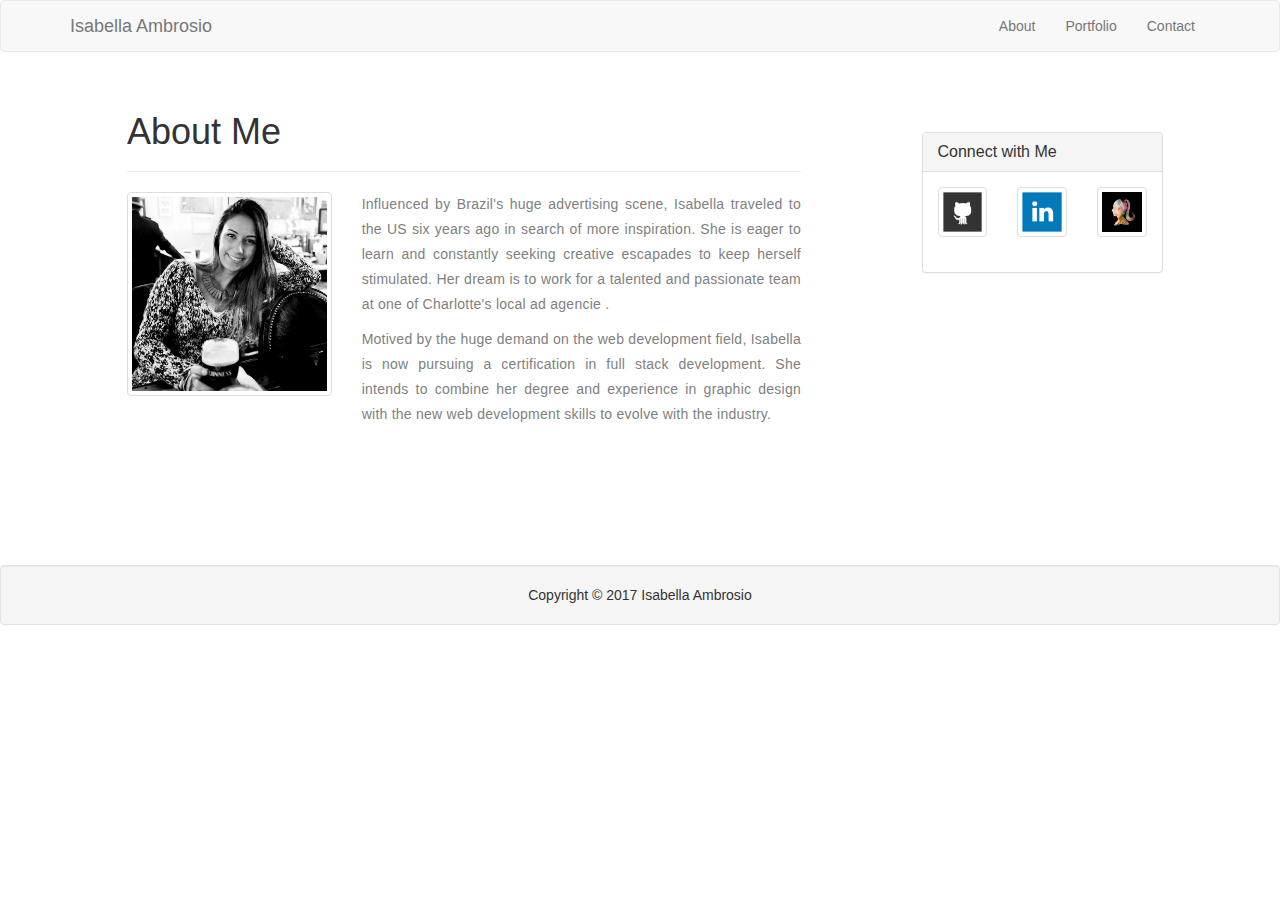
<file: index.html>
<!DOCTYPE html>
<html lang="en-us">

<head>

    <meta charset="UTF-8">
    <meta name="viewport" content="width=device-width, initial-scale=1">

    <title>Bootstrap 101 Template</title>

    <!-- Bootstrap CDN -->

    <link rel="stylesheet" href="css/style.css" type="text/css">
    <link rel="stylesheet" href="https://maxcdn.bootstrapcdn.com/bootstrap/3.3.6/css/bootstrap.min.css">
    <link rel="shortcut icon" href="images/bella-profile.ico" type="image/x-icon">

</head>

<body>
    <nav class="navbar navbar-default">
        <div class="container">
            <div class="navbar-header">
                <a class="navbar-brand" href="index.html">Isabella Ambrosio</a>
            </div>
            <div class="collapse navbar-collapse" id="bs-example-navbar-collapse-1">
                <ul class="nav navbar-nav navbar-right">
                    <li><a href="index.html">About</a></li>
                    <li><a href="portfolio.html">Portfolio</a></li>
                    <li><a href="contact.html">Contact</a></li>
                </ul>
            </div>
        </div>
    </nav>

    <div class="container">
        <div class="main-section">

            <div class="row">
                <div class="col-md-8" id="profile">
                    <div class="page-header">
                        <h1>About Me</h1>
                    </div>
                    <div class="row">
                        <div class="col-md-4">
                            <img id="profile-pic" src="images/isabella.jpg" alt="Isabella Ambrosio" class="img-thumbnail">
                        </div>
                        <div class="col-md-8">
                            <p>Influenced by Brazil's huge advertising scene, Isabella traveled to the US six years ago in search of more inspiration. She is eager to learn and constantly seeking creative escapades to keep herself stimulated. Her dream is
                                to work for a talented and passionate team at one of Charlotte's local ad agencie .</p>
                            <p>Motived by the huge demand on the web development field, Isabella is now pursuing a certification in full stack development. She intends to combine her degree and experience in graphic design with the new web development skills
                                to evolve with the industry.</p>
                        </div>
                    </div>
                </div>
                <div class="row">

                    <div class="col-md-1">
                    </div>

                    <div class="col-md-3">
                        <div id="connect">
                            <div class="panel panel-default">
                                <div class="panel-heading">
                                    <h3 class="panel-title">
                                        Connect with Me
                                    </h3>
                                </div>
                                <div class="panel-body">
                                    <div class="row">
                                        <div class="col-xs-6 col-md-4">
                                            <a href="https://github.com/isabellaambrosio/isabellaambrosio.github.io" class="thumbnail"><img src="images/github-128.png" alt="GitHub"></a>
                                        </div>
                                        <div class="col-xs-6 col-md-4">
                                            <a href="hhttps://www.linkedin.com/in/isabella-ambrosio-1732b0b3/" class="thumbnail"><img src="images/linkedin-128.png" alt="LinkedIn"></a>
                                        </div>
                                        <div class="col-xs-6 col-md-4">
                                            <a href="http://www.isabellaambrosio.com/" class="thumbnail"><img src="images/bella-profile.jpg" alt="Website"></a>
                                        </div>
                                    </div>

                                </div>
                            </div>
                        </div>
                    </div>
                </div>
            </div>
        </div>
    </div>
    <footer>
        <div class="well">
            Copyright © 2017 Isabella Ambrosio
        </div>

    </footer>


    <!-- jQuery CDN -->
    <script src="https://ajax.googleapis.com/ajax/libs/jquery/1.11.3/jquery.min.js"></script>

    <!-- Bootstrap JavaScript CDN -->
    <script src="https://maxcdn.bootstrapcdn.com/bootstrap/3.3.7/js/bootstrap.min.js"></script>
</body>

</html>
</file>
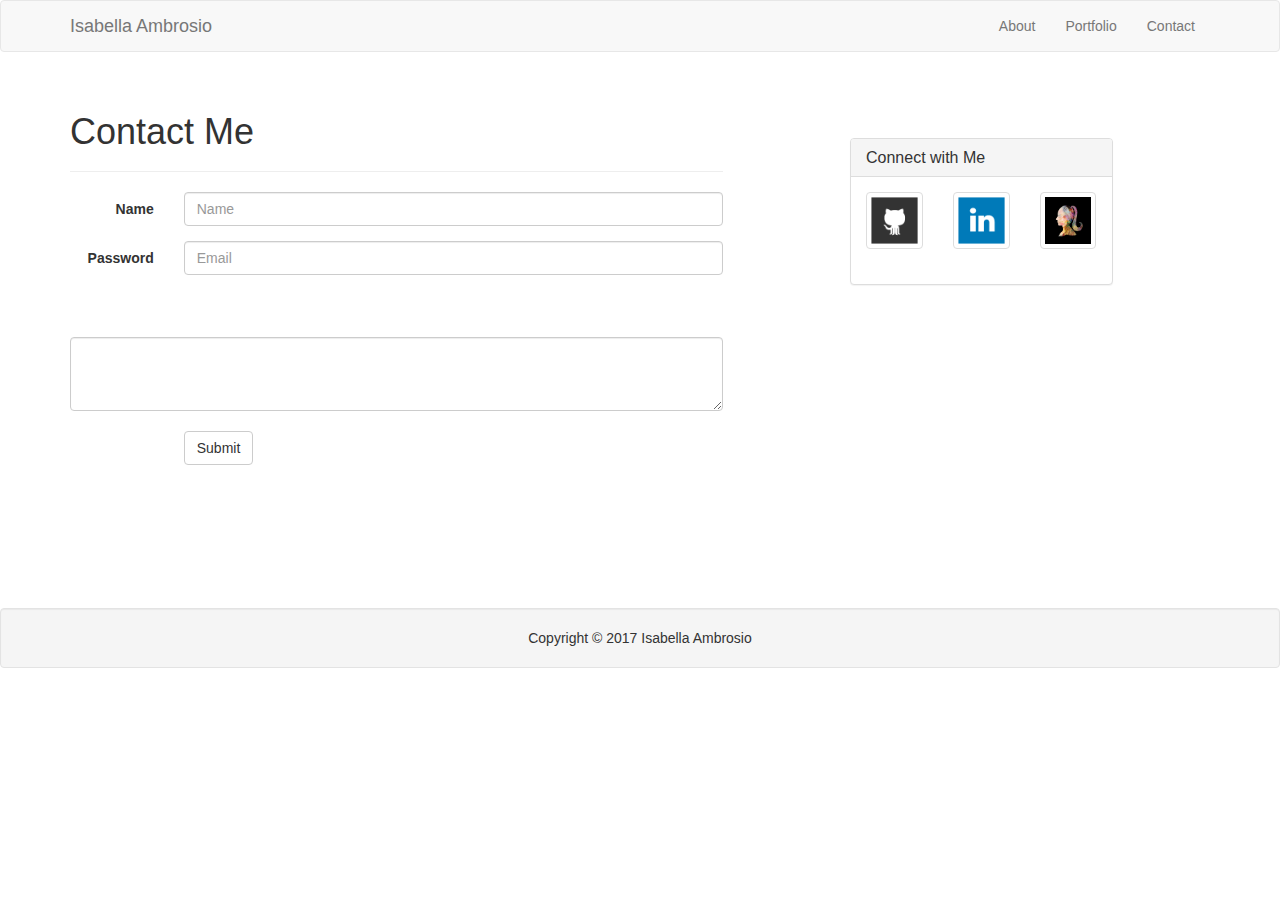
<file: contact.html>
<!DOCTYPE html>
<html lang="en-us">

<head>

    <meta charset="UTF-8">
    <meta name="viewport" content="width=device-width, initial-scale=1">

    <title>Bootstrap 101 Template</title>

    <!-- Bootstrap CDN -->
    <link rel="stylesheet" href="css/style.css" type="text/css">
    <link rel="stylesheet" href="https://maxcdn.bootstrapcdn.com/bootstrap/3.3.6/css/bootstrap.min.css">
    <link rel="shortcut icon" href="images/bella-profile.ico" type="image/x-icon">


</head>

<body>
    <nav class="navbar navbar-default">
        <div class="container">
            <div class="navbar-header">
                <a class="navbar-brand" href="index.html">Isabella Ambrosio</a>
            </div>
            <div class="collapse navbar-collapse" id="bs-example-navbar-collapse-1">
                <ul class="nav navbar-nav navbar-right">
                    <li><a href="index.html">About</a></li>
                    <li><a href="portfolio.html">Portfolio</a></li>
                    <li><a href="contact.html">Contact</a></li>
                </ul>
            </div>
        </div>
    </nav>

    <div class="container">
        <divclass="main-section">

            <div class="row">
                <div class="col-md-7">

                    <div class="page-header">
                        <h1>Contact Me</h1>
                    </div>


                    <form class="form-horizontal">
                        <div class="form-group">
                            <label for="inputName3" class="col-sm-2 control-label">Name</label>
                            <div class="col-sm-10">
                                <input type="text" class="form-control" id="inputName3" placeholder="Name">
                            </div>
                        </div>
                        <div class="form-group">
                            <label for="inputEmail3" class="col-sm-2 control-label">Password</label>
                            <div class="col-sm-10">
                                <input type="email" class="form-control" id="inputEmail3" placeholder="Email">
                            </div>
                        </div>
                        <div class="form-group">
                            <div class="col-sm-offset-2 col-sm-10">
                                <div class="checkbox">
                                    <label>
                    </div>
                </div>
            </div>
            <textarea class="form-control" rows="3"></textarea>
            <br>

            <div class="form-group">
                <div class="col-sm-offset-2 col-sm-10">
                    <button type="submit" class="btn btn-default">Submit</button>
                </div>
            </div>
        </form>
</div>
<div class="col-md-1">
                        </div>
                <div class="col-md-3">
                    <div id="connect">
                        <div class="panel panel-default">
                            <div class="panel-heading">
                                <h3 class="panel-title">
                                    Connect with Me
                                </h3>
                            </div>
                            <div class="panel-body">
                                <div class="row">
                                    <div class="col-xs-6 col-md-4">
                                        <a href="https://github.com/isabellaambrosio/isabellaambrosio.github.io" class="thumbnail"><img src="images/github-128.png" alt="GitHub"></a>
                                    </div>
                                    <div class="col-xs-6 col-md-4">
                                        <a href="hhttps://www.linkedin.com/in/isabella-ambrosio-1732b0b3/" class="thumbnail"><img src="images/linkedin-128.png" alt="LinkedIn"></a>
                                    </div>
                                    <div class="col-xs-6 col-md-4">
                                        <a href="http://www.isabellaambrosio.com/" class="thumbnail"><img src="images/bella-profile.jpg" alt="Website"></a>
                                    </div>
                                </div>

                            </div>
                        </div>
                    </div>
                </div>
                <div class="col-md-1">
                        </div>
            </div>
        </div>
    </div>
    </div>
    <footer>
        <div class="well">
            Copyright © 2017 Isabella Ambrosio
        </div>

    </footer>


    <!-- jQuery CDN -->
    <script src="https://ajax.googleapis.com/ajax/libs/jquery/1.11.3/jquery.min.js"></script>

    <!-- Bootstrap JavaScript CDN -->
    <script src="https://maxcdn.bootstrapcdn.com/bootstrap/3.3.7/js/bootstrap.min.js"></script>
</body>

</html>
</file>
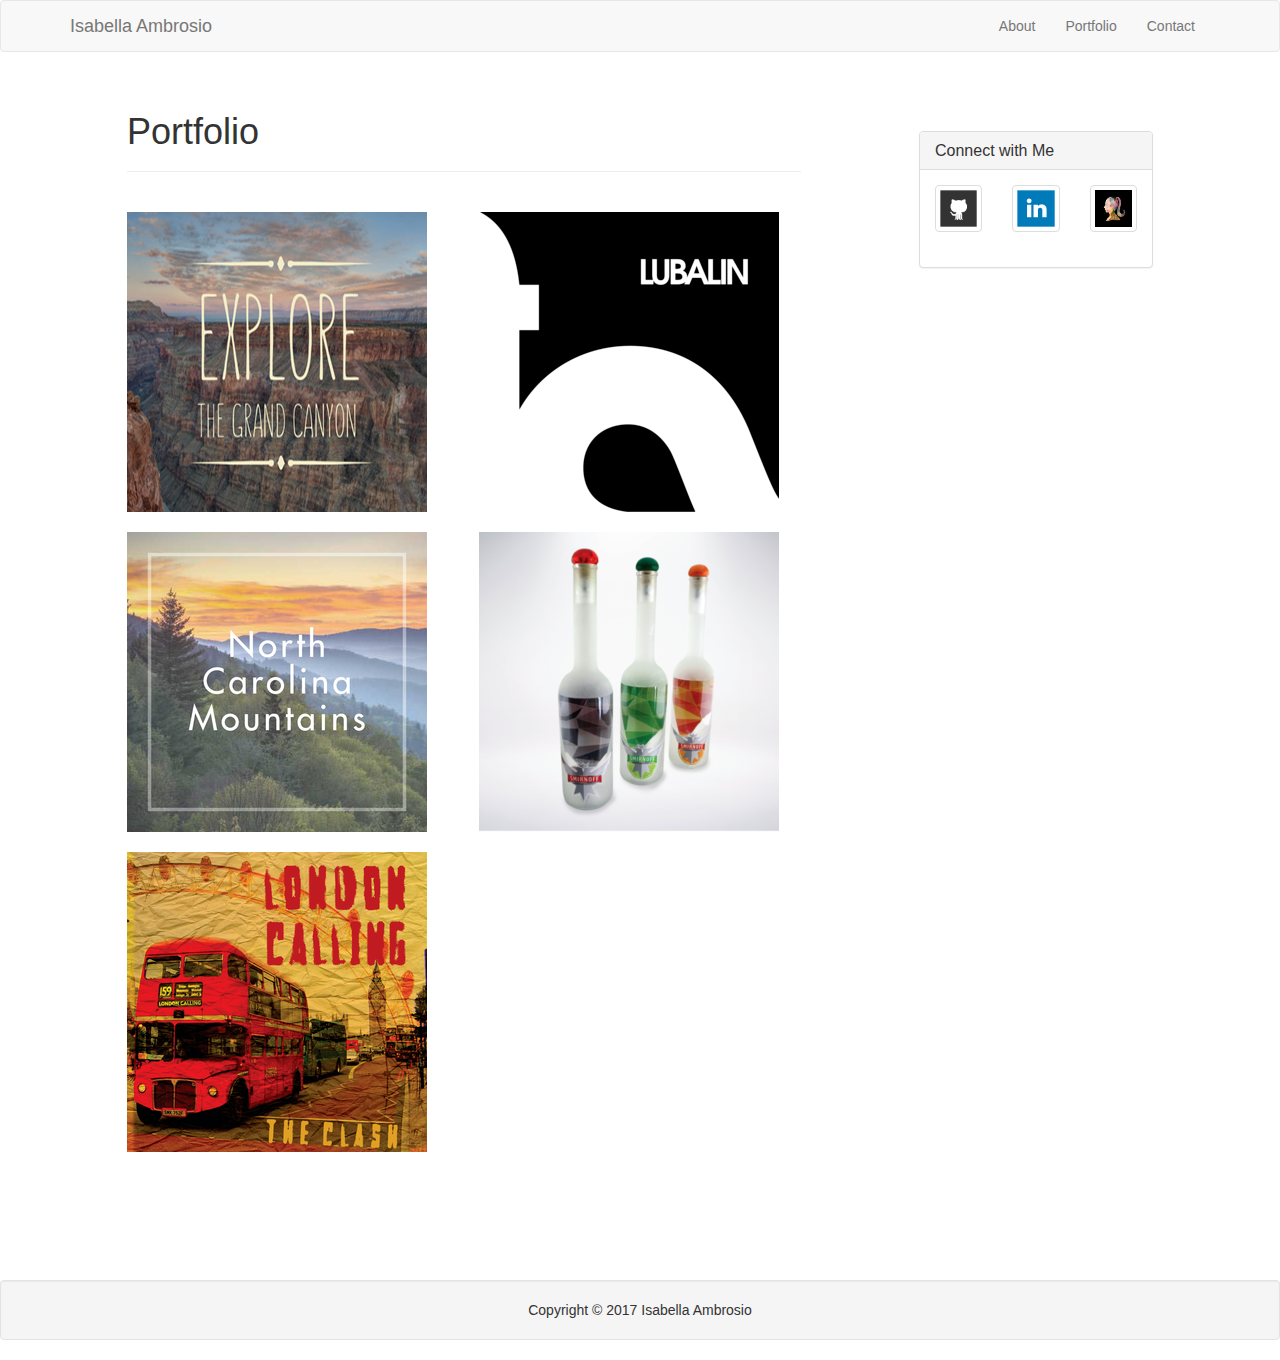
<file: portfolio.html>
<!DOCTYPE html>
<html lang="en-us">

<head>

    <meta charset="UTF-8">
    <meta name="viewport" content="width=device-width, initial-scale=1">

    <title>Bootstrap 101 Template</title>

    <!-- Bootstrap CDN -->
    <link rel="stylesheet" href="css/style.css" type="text/css">
    <link rel="stylesheet" href="https://maxcdn.bootstrapcdn.com/bootstrap/3.3.6/css/bootstrap.min.css">
    <link rel="shortcut icon" href="images/bella-profile.ico" type="image/x-icon">


</head>

<body>
    <nav class="navbar navbar-default">
        <div class="container">
            <div class="navbar-header">
                <a class="navbar-brand" href="index.html">Isabella Ambrosio</a>
            </div>
            <div class="collapse navbar-collapse" id="bs-example-navbar-collapse-1">
                <ul class="nav navbar-nav navbar-right">
                    <li><a href="index.html">About</a></li>
                    <li><a href="portfolio.html">Portfolio</a></li>
                    <li><a href="contact.html">Contact</a></li>
                </ul>
            </div>
        </div>
    </nav>

    <div class="container">
        <div class="main-section">
            <div class="row">

                <div class="col-md-8">

                    <div class="page-header">
                        <h1>Portfolio</h1>
                    </div>

                    <div class="row">

                        <div class="col-md-12">
                            <br>
                        </div>
                    </div>

                    <div class="row">

                        <div class="col-md-6">
                            <img src="images/grandcanyon.png" alt="Grand Cannyon">
                        </div>

                        <div class="col-md-6">
                            <img src="images/herb-lubalin.png" alt="Herb Lubalin">
                        </div>
                    </div>

                    <div class="row">

                        <div class="col-md-12">
                            <br>
                        </div>
                    </div>

                    <div class="row">

                        <div class="col-md-6">
                            <img src="images/nc-mountains.jpg" alt="NC Mountain">
                        </div>

                        <div class="col-md-6">
                            <img src="images/smirnoff.png" alt="smirnoff">
                        </div>
                    </div>

                    <br>

                    <div class="row">

                        <div class="col-md-6">
                            <img src="images/the-clash.png" alt="The Clash">
                        </div>


                        <div class="col-md-6">
                        </div>
                    </div>
                </div>

                <div class="col-md-1">
                </div>

                <div class="col-md-3">
                    <div id="connect">
                        <div class="panel panel-default">
                            <div class="panel-heading">
                                <h3 class="panel-title">
                                    Connect with Me
                                </h3>
                            </div>
                            <div class="panel-body">

                                <div class="row">

                                    <div class="col-xs-6 col-md-4">
                                        <a href="https://github.com/isabellaambrosio/isabellaambrosio.github.io" class="thumbnail"><img src="images/github-128.png" alt="GitHub"></a>
                                    </div>
                                    <div class="col-xs-6 col-md-4">
                                        <a href="hhttps://www.linkedin.com/in/isabella-ambrosio-1732b0b3/" class="thumbnail"><img src="images/linkedin-128.png" alt="LinkedIn"></a>
                                    </div>
                                    <div class="col-xs-6 col-md-4">
                                        <a href="http://www.isabellaambrosio.com/" class="thumbnail"><img src="images/bella-profile.jpg" alt="Website"></a>
                                    </div>
                                </div>
                            </div>
                        </div>
                    </div>
                </div>
            </div>
        </div>
    </div>
    </div>
    <footer>
        <div class="well">
            Copyright © 2017 Isabella Ambrosio
        </div>

    </footer>


    <!-- jQuery CDN -->
    <script src="https://ajax.googleapis.com/ajax/libs/jquery/1.11.3/jquery.min.js"></script>

    <!-- Bootstrap JavaScript CDN -->
    <script src="https://maxcdn.bootstrapcdn.com/bootstrap/3.3.7/js/bootstrap.min.js"></script>
</body>

</html>
</file>
<file: css/style.css>
* {
    box-sizing: border-box;
}

body {
    font-family: 'Arial', 'Helvetica Neue', Helvetica, sans-serif;
    width: 100%;
}


.main-section {
    padding-left: 5%;
    padding-right: 5%;
}

p {
    color: grey;
    line-height: 25px;
    letter-spacing: 0.25px;
    text-align: justify;
}

#connect {
    margin-top: 25%;
}



.well {
    width: 100%;
    margin-top: 10%;
    background-color: #666666;
    text-align: center;
}
</file>
